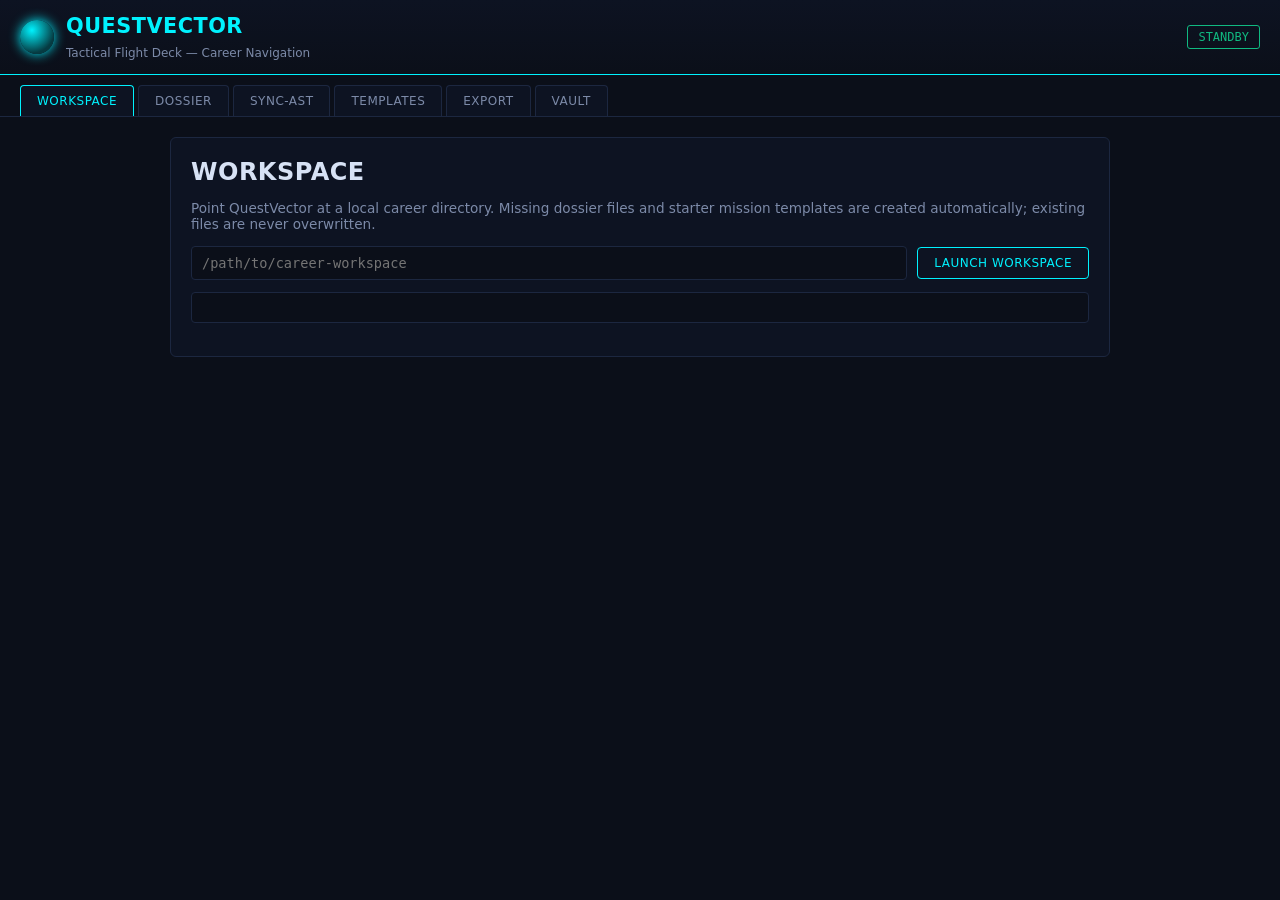
<file: desktop/web/index.html>
<!doctype html>
<html lang="en">
<head>
  <meta charset="utf-8" />
  <meta name="viewport" content="width=device-width, initial-scale=1" />
  <title>QuestVector — Tactical Flight Deck</title>
  <link rel="stylesheet" href="style.css" />
</head>
<body>
  <header class="hud-header">
    <div class="hud-brand">
      <span class="hud-visor" aria-hidden="true"></span>
      <div>
        <h1>QuestVector</h1>
        <p class="hud-subtitle">Tactical Flight Deck &mdash; Career Navigation</p>
      </div>
    </div>
    <div class="hud-status" id="status-line">STANDBY</div>
  </header>

  <nav class="hud-tabs" id="tabs">
    <button class="hud-tab active" data-tab="workspace">Workspace</button>
    <button class="hud-tab" data-tab="dossier">Dossier</button>
    <button class="hud-tab" data-tab="sync">Sync-AST</button>
    <button class="hud-tab" data-tab="templates">Templates</button>
    <button class="hud-tab" data-tab="export">Export</button>
    <button class="hud-tab" data-tab="vault">Vault</button>
  </nav>

  <main class="hud-main">
    <section class="hud-panel" id="panel-workspace" data-panel>
      <h2>Workspace</h2>
      <p class="hud-hint">Point QuestVector at a local career directory. Missing dossier files and starter mission templates are created automatically; existing files are never overwritten.</p>
      <div class="hud-row">
        <input type="text" id="workspace-dir" placeholder="/path/to/career-workspace" />
        <button id="btn-launch">Launch Workspace</button>
      </div>
      <pre class="hud-output" id="workspace-output"></pre>
    </section>

    <section class="hud-panel hidden" id="panel-dossier" data-panel>
      <h2>Dossier</h2>
      <button id="btn-load-dossier">Load Dossier</button>
      <div class="hud-grid" id="dossier-output"></div>
    </section>

    <section class="hud-panel hidden" id="panel-sync" data-panel>
      <h2>Sync-AST &mdash; G-Force Match</h2>
      <div class="hud-row">
        <select id="template-select"><option value="">Select mission template&hellip;</option></select>
        <button id="btn-refresh-templates">Refresh</button>
      </div>
      <textarea id="jd-text" placeholder="Paste job description text here&hellip;" rows="8"></textarea>
      <button id="btn-run-scan">Run Scan</button>

      <div class="gauge-wrap">
        <svg viewBox="0 0 200 120" class="gauge">
          <path d="M10,110 A90,90 0 0 1 190,110" class="gauge-track" />
          <path d="M10,110 A90,90 0 0 1 190,110" class="gauge-fill" id="gauge-fill" />
        </svg>
        <div class="gauge-readout" id="gauge-readout">--.-%</div>
        <div class="gauge-label" id="gauge-alert">SCAN COMPLETE</div>
      </div>

      <div class="hud-grid">
        <div>
          <h3>Category Coverage</h3>
          <ul id="category-list" class="hud-list"></ul>
        </div>
        <div>
          <h3 class="text-warning">Gaps</h3>
          <ul id="gaps-list" class="hud-list warning"></ul>
          <h3 class="text-critical">Red Flags</h3>
          <ul id="red-flags-list" class="hud-list critical"></ul>
        </div>
      </div>
    </section>

    <section class="hud-panel hidden" id="panel-templates" data-panel>
      <h2>Mission Template Validator</h2>
      <div class="hud-row">
        <input type="text" id="template-path" placeholder="/path/to/template.yaml" />
        <label class="hud-checkbox"><input type="checkbox" id="template-fix" /> --fix</label>
        <button id="btn-validate-template">Validate</button>
      </div>
      <pre class="hud-output" id="template-output"></pre>
    </section>

    <section class="hud-panel hidden" id="panel-export" data-panel>
      <h2>Export Bundle</h2>
      <div class="hud-row">
        <input type="text" id="export-name" placeholder="bundle-name" />
        <select id="export-format">
          <option value="pdf">PDF</option>
          <option value="docx">DOCX</option>
        </select>
        <button id="btn-export">Export</button>
      </div>
      <p class="hud-hint">Uses the last Sync-AST scan's job description/template as the match summary, if one has been run.</p>
      <pre class="hud-output" id="export-output"></pre>
    </section>

    <section class="hud-panel hidden" id="panel-vault" data-panel>
      <h2>Encrypted Vault</h2>
      <div class="hud-row">
        <input type="password" id="vault-passphrase" placeholder="Vault passphrase" />
        <input type="password" id="vault-api-key" placeholder="LLM API key" />
        <button id="btn-set-key">Store Key</button>
      </div>
      <div class="hud-row">
        <button id="btn-generate-narrative">Generate Narrative from Last Scan</button>
      </div>
      <pre class="hud-output" id="vault-output"></pre>
    </section>
  </main>

  <script src="app.js"></script>
</body>
</html>
</file>
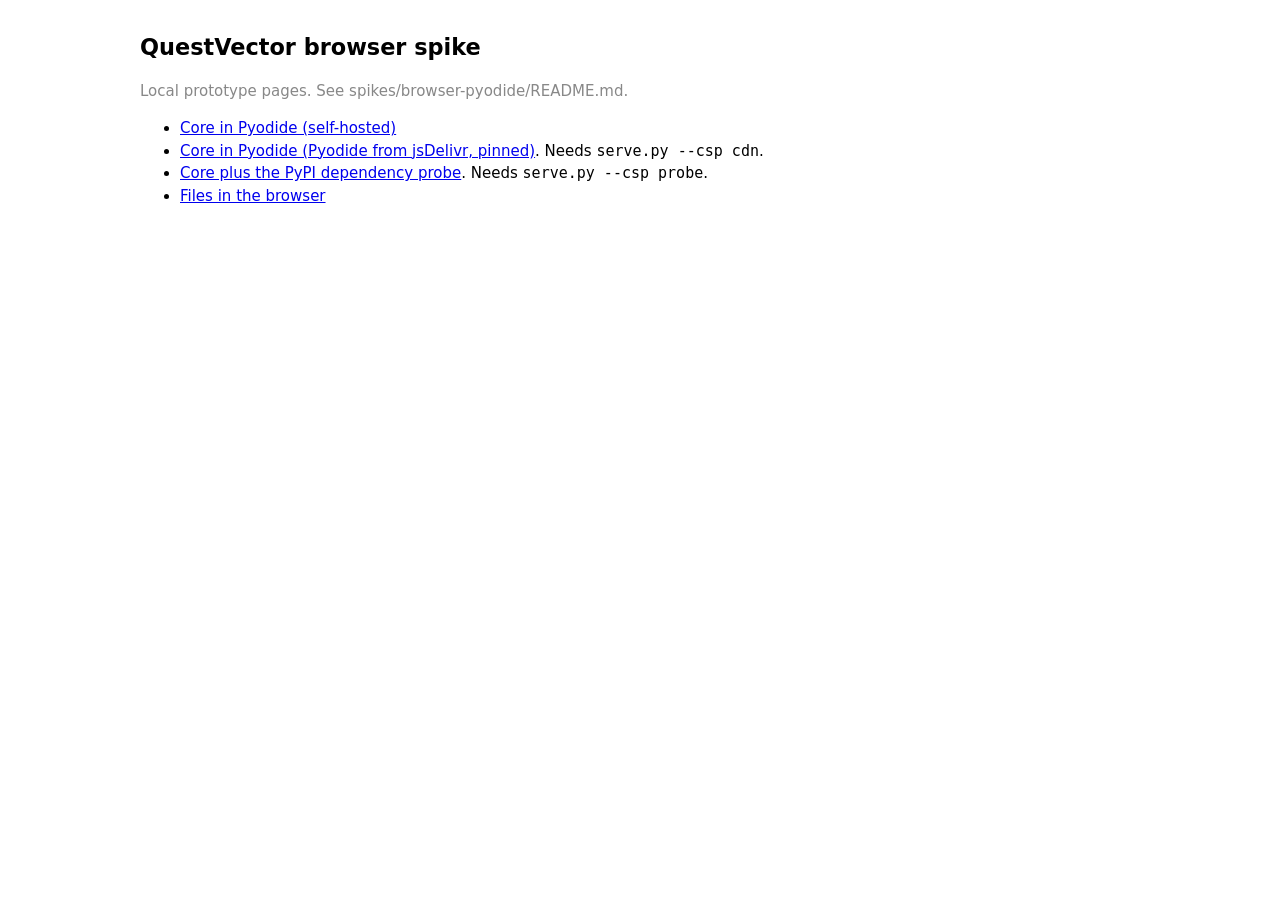
<file: spikes/browser-pyodide/index.html>
<!doctype html>
<html lang="en">
<head>
  <meta charset="utf-8">
  <meta name="viewport" content="width=device-width, initial-scale=1">
  <title>QV browser spike</title>
  <link rel="stylesheet" href="spike.css">
</head>
<body>
  <main>
    <h1>QuestVector browser spike</h1>
    <p class="note">Local prototype pages. See spikes/browser-pyodide/README.md.</p>
    <ul>
      <li><a href="core.html">Core in Pyodide (self-hosted)</a></li>
      <li><a href="core.html?cdn">Core in Pyodide (Pyodide from jsDelivr, pinned)</a>. Needs <code>serve.py --csp cdn</code>.</li>
      <li><a href="core.html?probe">Core plus the PyPI dependency probe</a>. Needs <code>serve.py --csp probe</code>.</li>
      <li><a href="files.html">Files in the browser</a></li>
    </ul>
  </main>
</body>
</html>
</file>
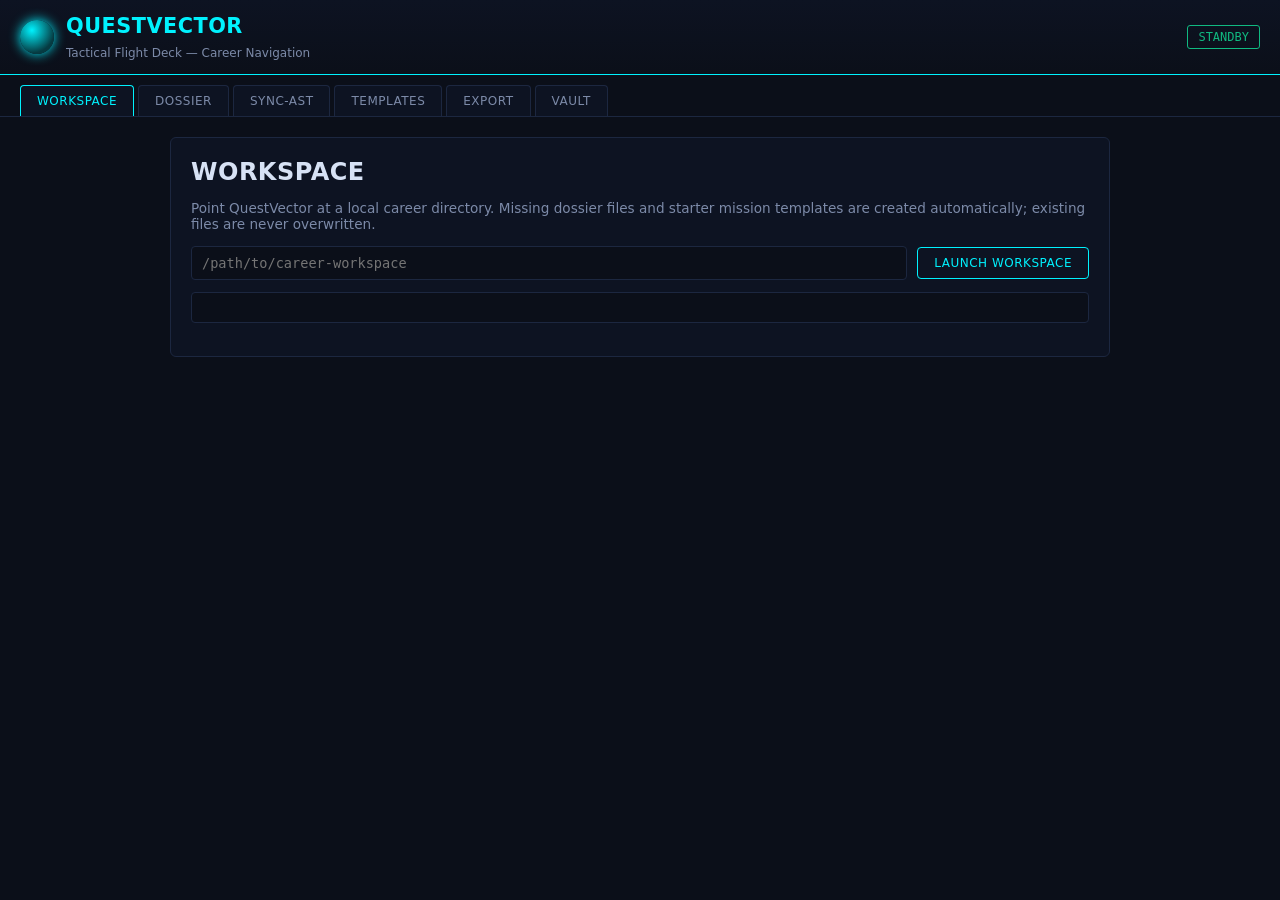
<file: questvector/desktop/web/index.html>
<!doctype html>
<html lang="en">
<head>
  <meta charset="utf-8" />
  <meta name="viewport" content="width=device-width, initial-scale=1" />
  <title>QuestVector — Tactical Flight Deck</title>
  <link rel="stylesheet" href="style.css" />
</head>
<body>
  <header class="hud-header">
    <div class="hud-brand">
      <span class="hud-visor" aria-hidden="true"></span>
      <div>
        <h1>QuestVector</h1>
        <p class="hud-subtitle">Tactical Flight Deck &mdash; Career Navigation</p>
      </div>
    </div>
    <div class="hud-status" id="status-line">STANDBY</div>
  </header>

  <nav class="hud-tabs" id="tabs">
    <button class="hud-tab active" data-tab="workspace">Workspace</button>
    <button class="hud-tab" data-tab="dossier">Dossier</button>
    <button class="hud-tab" data-tab="sync">Sync-AST</button>
    <button class="hud-tab" data-tab="templates">Templates</button>
    <button class="hud-tab" data-tab="export">Export</button>
    <button class="hud-tab" data-tab="vault">Vault</button>
  </nav>

  <main class="hud-main">
    <section class="hud-panel" id="panel-workspace" data-panel>
      <h2>Workspace</h2>
      <p class="hud-hint">Point QuestVector at a local career directory. Missing dossier files and starter mission templates are created automatically; existing files are never overwritten.</p>
      <div class="hud-row">
        <input type="text" id="workspace-dir" placeholder="/path/to/career-workspace" />
        <button id="btn-launch">Launch Workspace</button>
      </div>
      <pre class="hud-output" id="workspace-output"></pre>
    </section>

    <section class="hud-panel hidden" id="panel-dossier" data-panel>
      <h2>Dossier</h2>
      <button id="btn-load-dossier">Load Dossier</button>
      <div class="hud-grid" id="dossier-output"></div>
    </section>

    <section class="hud-panel hidden" id="panel-sync" data-panel>
      <h2>Sync-AST &mdash; G-Force Match</h2>
      <div class="hud-row">
        <select id="template-select"><option value="">Select mission template&hellip;</option></select>
        <button id="btn-refresh-templates">Refresh</button>
      </div>
      <textarea id="jd-text" placeholder="Paste job description text here&hellip;" rows="8"></textarea>
      <button id="btn-run-scan">Run Scan</button>

      <div class="gauge-wrap">
        <svg viewBox="0 0 200 120" class="gauge">
          <path d="M10,110 A90,90 0 0 1 190,110" class="gauge-track" />
          <path d="M10,110 A90,90 0 0 1 190,110" class="gauge-fill" id="gauge-fill" />
        </svg>
        <div class="gauge-readout" id="gauge-readout">--.-%</div>
        <div class="gauge-label" id="gauge-alert">SCAN COMPLETE</div>
      </div>

      <div class="hud-grid">
        <div>
          <h3>Category Coverage</h3>
          <ul id="category-list" class="hud-list"></ul>
        </div>
        <div>
          <h3 class="text-warning">Gaps</h3>
          <ul id="gaps-list" class="hud-list warning"></ul>
          <h3 class="text-critical">Red Flags</h3>
          <ul id="red-flags-list" class="hud-list critical"></ul>
        </div>
      </div>
    </section>

    <section class="hud-panel hidden" id="panel-templates" data-panel>
      <h2>Mission Template Validator</h2>
      <div class="hud-row">
        <input type="text" id="template-path" placeholder="/path/to/template.yaml" />
        <label class="hud-checkbox"><input type="checkbox" id="template-fix" /> --fix</label>
        <button id="btn-validate-template">Validate</button>
      </div>
      <pre class="hud-output" id="template-output"></pre>
    </section>

    <section class="hud-panel hidden" id="panel-export" data-panel>
      <h2>Export Bundle</h2>
      <div class="hud-row">
        <input type="text" id="export-name" placeholder="bundle-name" />
        <select id="export-format">
          <option value="pdf">PDF</option>
          <option value="docx">DOCX</option>
        </select>
        <button id="btn-export">Export</button>
      </div>
      <p class="hud-hint">Uses the last Sync-AST scan's job description/template as the match summary, if one has been run.</p>
      <pre class="hud-output" id="export-output"></pre>
    </section>

    <section class="hud-panel hidden" id="panel-vault" data-panel>
      <h2>Encrypted Vault</h2>
      <div class="hud-row">
        <select id="vault-provider"><option value="">Select LLM provider&hellip;</option></select>
        <input type="text" id="vault-model" placeholder="Model override (optional)" />
      </div>
      <p class="hud-hint" id="vault-provider-note"></p>
      <div class="hud-row">
        <input type="password" id="vault-passphrase" placeholder="Vault passphrase" />
        <input type="password" id="vault-api-key" placeholder="LLM API key (not needed for a local provider)" />
        <button id="btn-set-key">Store Key</button>
      </div>
      <div class="hud-row">
        <button id="btn-generate-narrative">Generate Narrative from Last Scan</button>
      </div>
      <pre class="hud-output" id="vault-output"></pre>
    </section>
  </main>

  <script src="app.js"></script>
</body>
</html>
</file>
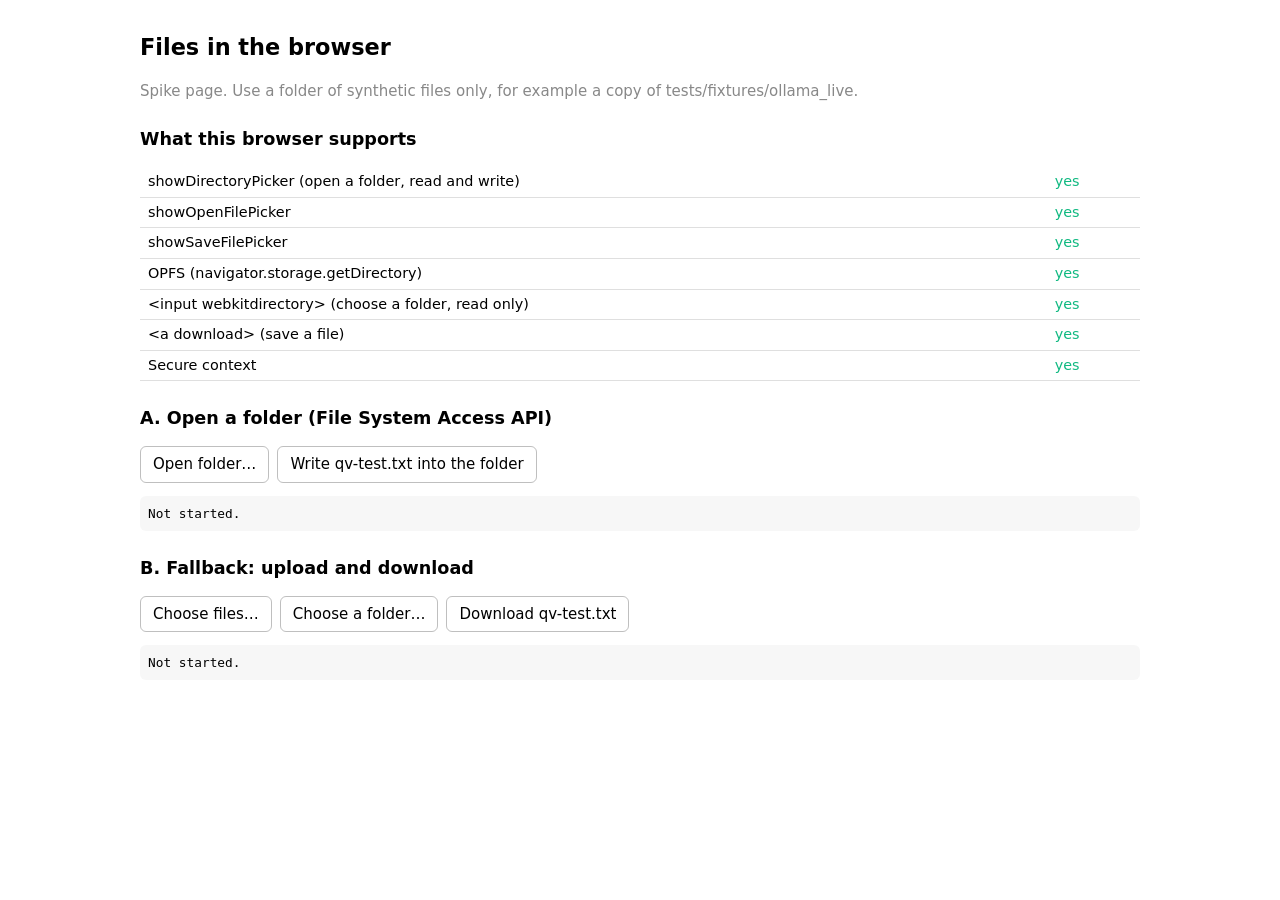
<file: spikes/browser-pyodide/files.html>
<!doctype html>
<html lang="en">
<head>
  <meta charset="utf-8">
  <meta name="viewport" content="width=device-width, initial-scale=1">
  <title>QV spike: files</title>
  <link rel="stylesheet" href="spike.css">
</head>
<body>
  <main>
    <h1>Files in the browser</h1>
    <p class="note">Spike page. Use a folder of synthetic files only, for example a copy of tests/fixtures/ollama_live.</p>

    <h2>What this browser supports</h2>
    <table><tbody id="support"></tbody></table>

    <h2>A. Open a folder (File System Access API)</h2>
    <div class="row">
      <button id="pick-folder" type="button">Open folder…</button>
      <button id="write-back" type="button" disabled>Write qv-test.txt into the folder</button>
    </div>
    <pre id="folder-log">Not started.</pre>

    <h2>B. Fallback: upload and download</h2>
    <div class="row">
      <label class="button">Choose files… <input id="pick-files" type="file" multiple accept=".md,.txt,.json" hidden></label>
      <label class="button">Choose a folder… <input id="pick-dir" type="file" webkitdirectory hidden></label>
      <button id="download" type="button">Download qv-test.txt</button>
    </div>
    <pre id="upload-log">Not started.</pre>
  </main>
  <script type="module" src="files.js"></script>
</body>
</html>
</file>
<file: desktop/web/style.css>
/* QuestVector Tactical Ops Flight Deck theme.
   Palette per MASTER_DEVELOPER_SPEC.pdf Section 1 (Brand Bible). */
:root {
  --obsidian-void: #0b0f19;
  --cockpit-slate: #0d1322;
  --vector-cyan: #00f2fe;
  --tactical-green: #10b981;
  --afterburner-amber: #f59e0b;
  --lock-on-red: #ef4444;
  --hud-border: #1c2740;
  --hud-text: #d7e2f5;
  --hud-text-dim: #7c8aa8;
  --font-heading: "Inter", "JetBrains Mono", ui-sans-serif, system-ui, sans-serif;
  --font-mono: "Fira Code", "JetBrains Mono", ui-monospace, "SFMono-Regular", monospace;
}

* { box-sizing: border-box; }

html, body {
  margin: 0;
  height: 100%;
  background: var(--obsidian-void);
  color: var(--hud-text);
  font-family: var(--font-heading);
}

h1, h2, h3 {
  font-family: var(--font-heading);
  text-transform: uppercase;
  letter-spacing: 0.5px;
  margin: 0 0 0.4em 0;
}

.hidden { display: none !important; }

.hud-header {
  display: flex;
  align-items: center;
  justify-content: space-between;
  padding: 14px 20px;
  background: linear-gradient(180deg, var(--cockpit-slate), var(--obsidian-void));
  border-bottom: 1px solid var(--vector-cyan);
}

.hud-brand { display: flex; align-items: center; gap: 12px; }

.hud-visor {
  width: 34px; height: 34px; border-radius: 50%;
  background: radial-gradient(circle at 35% 30%, var(--vector-cyan), #063b42 70%);
  box-shadow: 0 0 12px var(--vector-cyan);
  display: inline-block;
}

.hud-header h1 { font-size: 1.3rem; color: var(--vector-cyan); }
.hud-subtitle { margin: 0; font-size: 0.75rem; color: var(--hud-text-dim); }

.hud-status {
  font-family: var(--font-mono);
  font-size: 0.75rem;
  color: var(--tactical-green);
  border: 1px solid var(--tactical-green);
  padding: 4px 10px;
  border-radius: 3px;
}

.hud-tabs {
  display: flex;
  gap: 4px;
  padding: 10px 20px 0;
  border-bottom: 1px solid var(--hud-border);
}

.hud-tab {
  background: var(--cockpit-slate);
  color: var(--hud-text-dim);
  border: 1px solid var(--hud-border);
  border-bottom: none;
  padding: 8px 16px;
  font-family: var(--font-heading);
  text-transform: uppercase;
  font-size: 0.75rem;
  letter-spacing: 0.5px;
  cursor: pointer;
  border-radius: 4px 4px 0 0;
}

.hud-tab.active { color: var(--vector-cyan); border-color: var(--vector-cyan); }

.hud-main { padding: 20px; max-width: 980px; margin: 0 auto; }

.hud-panel {
  background: var(--cockpit-slate);
  border: 1px solid var(--hud-border);
  border-radius: 6px;
  padding: 20px;
}

.hud-hint { color: var(--hud-text-dim); font-size: 0.85rem; }

.hud-row { display: flex; gap: 10px; margin: 12px 0; flex-wrap: wrap; align-items: center; }

input[type="text"], input[type="password"], select, textarea {
  background: var(--obsidian-void);
  border: 1px solid var(--hud-border);
  color: var(--hud-text);
  padding: 8px 10px;
  border-radius: 4px;
  font-family: var(--font-mono);
  font-size: 0.85rem;
  flex: 1;
  min-width: 200px;
}

textarea { width: 100%; resize: vertical; }

button {
  background: transparent;
  border: 1px solid var(--vector-cyan);
  color: var(--vector-cyan);
  padding: 8px 16px;
  border-radius: 4px;
  cursor: pointer;
  text-transform: uppercase;
  font-size: 0.75rem;
  letter-spacing: 0.5px;
  font-family: var(--font-heading);
}

button:hover { background: rgba(0, 242, 254, 0.12); }

.hud-checkbox { display: flex; align-items: center; gap: 6px; font-size: 0.8rem; color: var(--hud-text-dim); }

.hud-output {
  background: var(--obsidian-void);
  border: 1px solid var(--hud-border);
  border-radius: 4px;
  padding: 12px;
  font-family: var(--font-mono);
  font-size: 0.8rem;
  white-space: pre-wrap;
  min-height: 2.4em;
}

.hud-grid { display: grid; grid-template-columns: 1fr 1fr; gap: 20px; margin-top: 12px; }

.hud-list { list-style: none; padding: 0; margin: 0; font-family: var(--font-mono); font-size: 0.8rem; }
.hud-list li { padding: 4px 0; border-bottom: 1px solid var(--hud-border); }
.hud-list.warning li { color: var(--afterburner-amber); }
.hud-list.critical li { color: var(--lock-on-red); }

.text-warning { color: var(--afterburner-amber); }
.text-critical { color: var(--lock-on-red); }

.gauge-wrap { position: relative; width: 220px; margin: 16px auto; text-align: center; }
.gauge { width: 100%; }
.gauge-track { fill: none; stroke: var(--hud-border); stroke-width: 14; }
.gauge-fill {
  fill: none;
  stroke: var(--vector-cyan);
  stroke-width: 14;
  stroke-linecap: round;
  stroke-dasharray: 282.6;
  stroke-dashoffset: 282.6;
  transition: stroke-dashoffset 0.6s ease, stroke 0.3s ease;
}
.gauge-readout { font-family: var(--font-mono); font-size: 1.4rem; margin-top: -34px; color: var(--vector-cyan); }
.gauge-label { font-size: 0.7rem; letter-spacing: 1px; color: var(--hud-text-dim); text-transform: uppercase; }
</file>
<file: spikes/browser-pyodide/spike.css>
/* Shared styles for the spike pages. Kept in a file, not inline, so the strict CSP (style-src 'self') applies. */
:root { color-scheme: light dark; --ok: #10b981; --fail: #ef4444; --muted: #888; }
body { font: 15px/1.5 system-ui, sans-serif; margin: 0; padding: 16px; }
main { max-width: 1000px; margin: 0 auto; }
h1 { font-size: 1.4rem; }
h2 { font-size: 1.1rem; margin-top: 1.5rem; }
.note { color: var(--muted); }
table { border-collapse: collapse; width: 100%; font-size: 0.9rem; }
th, td { text-align: left; padding: 4px 8px; border-bottom: 1px solid #8884; vertical-align: top; }
td code { word-break: break-word; }
.num { text-align: right; font-variant-numeric: tabular-nums; }
tr.ok td:nth-child(2) { color: var(--ok); }
tr.fail td:nth-child(2) { color: var(--fail); font-weight: 600; }
.row { display: flex; flex-wrap: wrap; gap: 8px; margin: 12px 0; }
button, .button { font: inherit; padding: 6px 12px; border: 1px solid #8888; border-radius: 6px; background: transparent; color: inherit; text-decoration: none; cursor: pointer; }
pre { white-space: pre-wrap; word-break: break-word; font-size: 0.8rem; background: #8881; padding: 8px; border-radius: 6px; }
.yes { color: var(--ok); } .no { color: var(--fail); }
</file>
<file: questvector/desktop/web/style.css>
/* QuestVector Tactical Ops Flight Deck theme.
   Palette per MASTER_DEVELOPER_SPEC.pdf Section 1 (Brand Bible). */
:root {
  --obsidian-void: #0b0f19;
  --cockpit-slate: #0d1322;
  --vector-cyan: #00f2fe;
  --tactical-green: #10b981;
  --afterburner-amber: #f59e0b;
  --lock-on-red: #ef4444;
  --hud-border: #1c2740;
  --hud-text: #d7e2f5;
  --hud-text-dim: #7c8aa8;
  --font-heading: "Inter", "JetBrains Mono", ui-sans-serif, system-ui, sans-serif;
  --font-mono: "Fira Code", "JetBrains Mono", ui-monospace, "SFMono-Regular", monospace;
}

* { box-sizing: border-box; }

html, body {
  margin: 0;
  height: 100%;
  background: var(--obsidian-void);
  color: var(--hud-text);
  font-family: var(--font-heading);
}

h1, h2, h3 {
  font-family: var(--font-heading);
  text-transform: uppercase;
  letter-spacing: 0.5px;
  margin: 0 0 0.4em 0;
}

.hidden { display: none !important; }

.hud-header {
  display: flex;
  align-items: center;
  justify-content: space-between;
  padding: 14px 20px;
  background: linear-gradient(180deg, var(--cockpit-slate), var(--obsidian-void));
  border-bottom: 1px solid var(--vector-cyan);
}

.hud-brand { display: flex; align-items: center; gap: 12px; }

.hud-visor {
  width: 34px; height: 34px; border-radius: 50%;
  background: radial-gradient(circle at 35% 30%, var(--vector-cyan), #063b42 70%);
  box-shadow: 0 0 12px var(--vector-cyan);
  display: inline-block;
}

.hud-header h1 { font-size: 1.3rem; color: var(--vector-cyan); }
.hud-subtitle { margin: 0; font-size: 0.75rem; color: var(--hud-text-dim); }

.hud-status {
  font-family: var(--font-mono);
  font-size: 0.75rem;
  color: var(--tactical-green);
  border: 1px solid var(--tactical-green);
  padding: 4px 10px;
  border-radius: 3px;
}

.hud-tabs {
  display: flex;
  gap: 4px;
  padding: 10px 20px 0;
  border-bottom: 1px solid var(--hud-border);
}

.hud-tab {
  background: var(--cockpit-slate);
  color: var(--hud-text-dim);
  border: 1px solid var(--hud-border);
  border-bottom: none;
  padding: 8px 16px;
  font-family: var(--font-heading);
  text-transform: uppercase;
  font-size: 0.75rem;
  letter-spacing: 0.5px;
  cursor: pointer;
  border-radius: 4px 4px 0 0;
}

.hud-tab.active { color: var(--vector-cyan); border-color: var(--vector-cyan); }

.hud-main { padding: 20px; max-width: 980px; margin: 0 auto; }

.hud-panel {
  background: var(--cockpit-slate);
  border: 1px solid var(--hud-border);
  border-radius: 6px;
  padding: 20px;
}

.hud-hint { color: var(--hud-text-dim); font-size: 0.85rem; }

.hud-row { display: flex; gap: 10px; margin: 12px 0; flex-wrap: wrap; align-items: center; }

input[type="text"], input[type="password"], select, textarea {
  background: var(--obsidian-void);
  border: 1px solid var(--hud-border);
  color: var(--hud-text);
  padding: 8px 10px;
  border-radius: 4px;
  font-family: var(--font-mono);
  font-size: 0.85rem;
  flex: 1;
  min-width: 200px;
}

textarea { width: 100%; resize: vertical; }

button {
  background: transparent;
  border: 1px solid var(--vector-cyan);
  color: var(--vector-cyan);
  padding: 8px 16px;
  border-radius: 4px;
  cursor: pointer;
  text-transform: uppercase;
  font-size: 0.75rem;
  letter-spacing: 0.5px;
  font-family: var(--font-heading);
}

button:hover { background: rgba(0, 242, 254, 0.12); }

.hud-checkbox { display: flex; align-items: center; gap: 6px; font-size: 0.8rem; color: var(--hud-text-dim); }

.hud-output {
  background: var(--obsidian-void);
  border: 1px solid var(--hud-border);
  border-radius: 4px;
  padding: 12px;
  font-family: var(--font-mono);
  font-size: 0.8rem;
  white-space: pre-wrap;
  min-height: 2.4em;
}

.hud-grid { display: grid; grid-template-columns: 1fr 1fr; gap: 20px; margin-top: 12px; }

.hud-list { list-style: none; padding: 0; margin: 0; font-family: var(--font-mono); font-size: 0.8rem; }
.hud-list li { padding: 4px 0; border-bottom: 1px solid var(--hud-border); }
.hud-list.warning li { color: var(--afterburner-amber); }
.hud-list.critical li { color: var(--lock-on-red); }

.text-warning { color: var(--afterburner-amber); }
.text-critical { color: var(--lock-on-red); }

.gauge-wrap { position: relative; width: 220px; margin: 16px auto; text-align: center; }
.gauge { width: 100%; }
.gauge-track { fill: none; stroke: var(--hud-border); stroke-width: 14; }
.gauge-fill {
  fill: none;
  stroke: var(--vector-cyan);
  stroke-width: 14;
  stroke-linecap: round;
  stroke-dasharray: 282.6;
  stroke-dashoffset: 282.6;
  transition: stroke-dashoffset 0.6s ease, stroke 0.3s ease;
}
.gauge-readout { font-family: var(--font-mono); font-size: 1.4rem; margin-top: -34px; color: var(--vector-cyan); }
.gauge-label { font-size: 0.7rem; letter-spacing: 1px; color: var(--hud-text-dim); text-transform: uppercase; }
</file>
